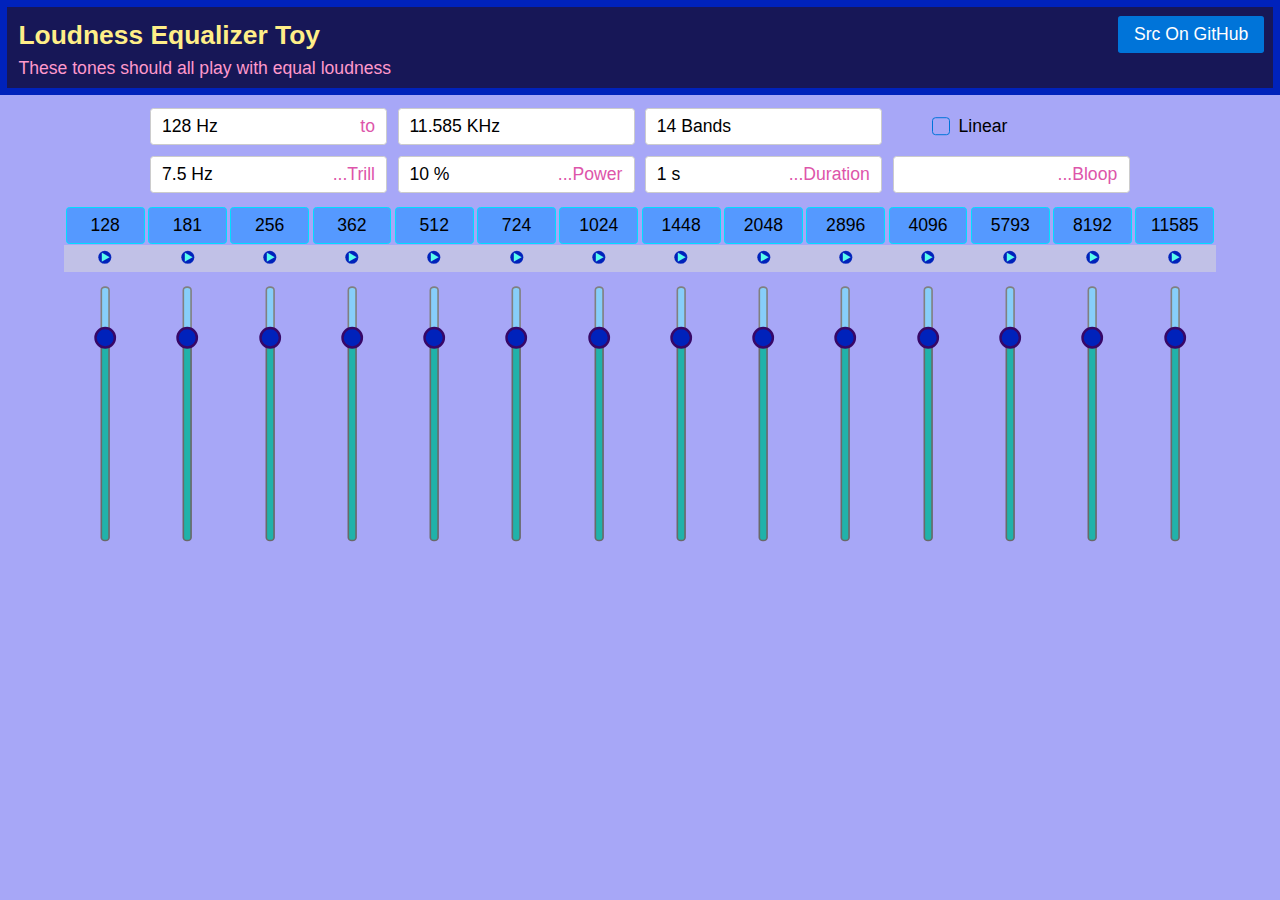
<file: index.html>
<!doctype html>
<html lang="en">
<head>
  <title>Equalize Loudness.</title>
  <meta charset="utf-8">
  <meta name="viewport" content="width=device-width, initial-scale=1">
  <meta name="keywords" content="audio, calibrate, equalizer, hearing">
  <meta name="description" content="A tool for calibrating graphic equalizer">

  <link rel="stylesheet" href="stylesheets/picnic.css">
  <link rel="icon" href="web/img/basket.png" type="image/png">
  
  <script src="dep/mithril.js"></script>
  <script src='dep/levelsliderm.js'></script>

<style>
body {
  font-family:"Helvetica Neue", Helvetica, Arial, sans-serif;
  background-color: #a7a7f7;  
  /*font-size: 14px;*/
  color: #000;
  /*background-color: #ccc;*/
}

a.gitbuttons {
	-webkit-font-smoothing: antialiased;
	background: url(../images/arrow-down.png) no-repeat;
	font-weight: normal;
	text-shadow: rgba(0, 0, 0, 0.4) 0 -1px 0;
	padding: 2px 2px 2px 22px;
	height: 30px;
}

a.github {
	background: url(../images/octocat-small.png) no-repeat 1px;
}

a.gitbuttons:hover {
	color: #fff;
	text-decoration: none;
}


/* Header */

header {
	overflow: auto;
	background-color: #171757;
	color: #FDFDFB;
  width:100%;
	border: 7px solid #02b;
	padding: 0px 0px 0px 0px;
	margin: 0px 0px;
	-webkit-font-smoothing: antialiased;
}

p.header {
	clear:both;
  font-size: 16px;
}

h1.header {
	font-family: sans-serif;
	font-size: 30px;
	font-weight: 300;
	line-height: 1.3em;
	border-bottom: none;
	margin-top: 0;
  padding:0px 40px;
}

.padder {
	overflow: auto;
	padding:0.5em 0.5em 0.35em 0.65em;
}

.sdedc {
	border: 1px solid #f2b;
}

.place-qw {
	margin:0.75em auto 0em auto; 
	width:85%; 
}

.place-qx {
	margin:0em auto 0em auto; 
	width:85%; 
}

</style>
</head>

<body>
  
<header>
  <div class="padder">
  <div style="float:left;">
  <h2 style="padding: 0 0 0 0; color:#fe8;">Loudness Equalizer Toy</h2>
  <p class="stack" style=" color:#f9c;">These tones should all play with equal loudness</p>
  </div>
  <a style="float:right; margin:0 0" class="button small" href="https://github.com/strainer/hearqualizer">Src&nbsp;On&nbsp;GitHub</a>
  </div>
</header>
    

<div id="eqconfig" style="text-align:center; margin:0px auto; width:90%; padding:0;"></div>
<div id="trillconfig" style="text-align:center; margin:0px auto; width:90%; padding:0;"></div>
<div id="equalizer" style="text-align:center; margin:0px auto; width:90%; padding:0;"></div>
      
   
</body>
</html>

<!-- 
  arch inits need Eqconfiger in mithcoms,
  which need mithril
-->
   
<script src='dep/Fdrandom.js'></script>
<script src='mithcoms.js'></script>
<script src='playtones.js'></script>
<script src="arch.js"></script>
</file>
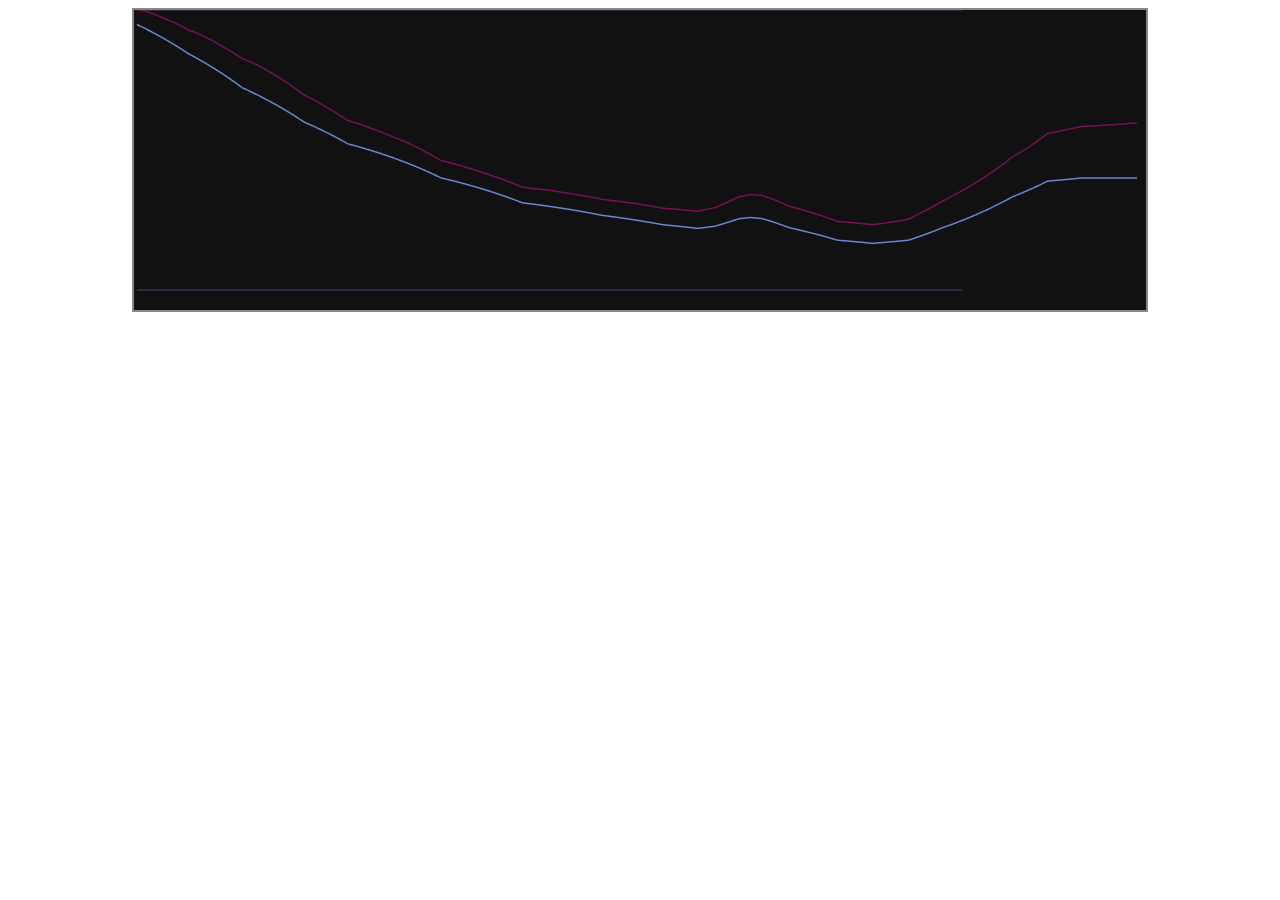
<file: hslate/blast.html>
<!doctype html>
<html lang="en">
<head>
  <title>Blast</title>
  <meta charset="utf-8">
  <meta name="viewport" content="width=device-width, initial-scale=1">
  <meta name="keywords" content="audio, calibrate, equalizer, hearing">
  <meta name="description" content="">

  <script src='def/Fdrandom.js'></script>
  <script src='def/savage.js'></script>
  <script src='def/helpers.js'></script>

<style>
body {
  font-family:"Helvetica Neue", Helvetica, Arial, sans-serif;
  
  /*font-size: 14px;*/
  color: #000;
  /*background-color: #ccc;*/
}

</style>
</head>

<body>
  
<div id="svg" style="text-align:center; margin:0px auto; width:80%; height:300px; background-color: #111; border: 2px solid #888;">
</div>
      
</body>
</html>

<script src="helpist.js"></script>
</file>
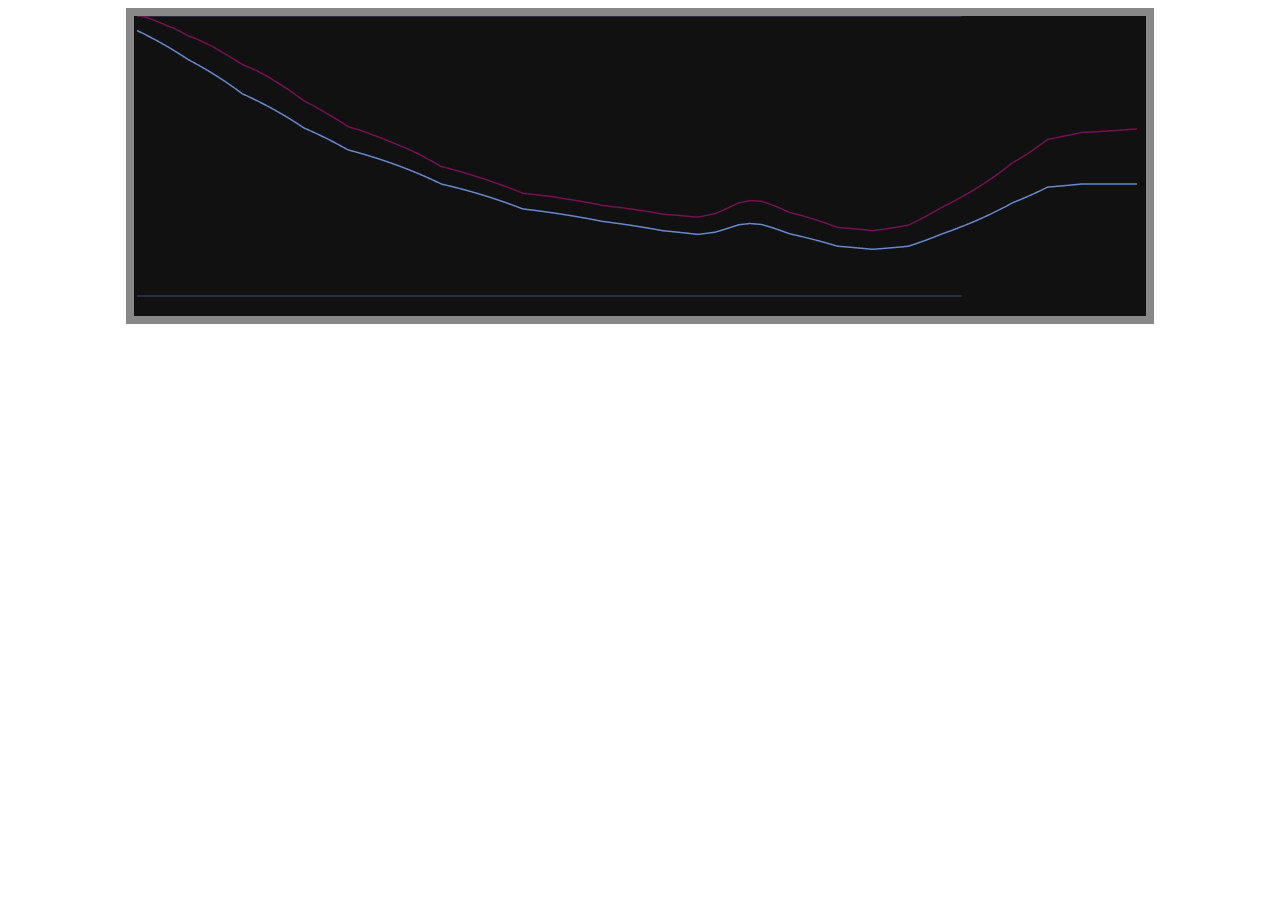
<file: hslate/eqloudgraph.html>
<!doctype html>
<html lang="en">
<head>
  <title>Blast</title>
  <meta charset="utf-8">
  <meta name="viewport" content="width=device-width, initial-scale=1">
  <meta name="keywords" content="audio, calibrate, equalizer, hearing">
  <meta name="description" content="">

  <script src='def/Fdrandom.js'></script>
  <script src='def/savage.js'></script>
  <script src='def/helpers.js'></script>

<style>
body {
  font-family:"Helvetica Neue", Helvetica, Arial, sans-serif;
  
  /*font-size: 14px;*/
  color: #000;
  /*background-color: #ccc;*/
}

</style>
</head>

<body>
  
<div id="svg" style="text-align:center; margin:0px auto; width:80%; height:300px; background-color: #111; border: 8px solid #888;">
</div>
      
</body>
</html>

<script src="helpist.js"></script>
</file>
<file: stylesheets/picnic.css>
@keyframes pulse {
  from { transform: scale3d(1.05, 1.05, 1.05); }
  25% { transform: scale3d(1.2, 1.2, 1.2); }
  50% { transform: scale3d(1.03, 1.03, 1.03); }
  75% { transform: scale3d(1.2, 1.2, 1.2); }
  to { transform: scale3d(1, 1, 1); }
}
@keyframes pulse2 {
  from { transform: scale3d(1.05, 1.05, 1.05); }
  25% { transform: scale3d(1.2, 1.2, 1.2); }
  50% { transform: scale3d(1.03, 1.03, 1.03); }
  75% { transform: scale3d(1.2, 1.2, 1.2); }
  to { transform: scale3d(1, 1, 1); }
}

.pulse {
  animation-name: pulse;
  animation-duration: 0.2s;
  animation-iteration-count: 5;
}
.pulse2 {
  animation-name: pulse2;
  animation-duration: 0.2s;
  animation-iteration-count: 5;
}


@charset "UTF-8";
/**
 * 1. Set default font family to sans-serif.
 * 2. Prevent iOS text size adjust after orientation change, without disabling
 *    user zoom.
 */
html {
  font-family: sans-serif;
  /* 1 */
  -ms-text-size-adjust: 100%;
  /* 2 */
  -webkit-text-size-adjust: 100%;
  /* 2 */ }

/**
 * Remove default margin.
 */
body {
  margin: 0; }

/* HTML5 display definitions
   ========================================================================== */
/**
 * Correct `block` display not defined for any HTML5 element in IE 8/9.
 * Correct `block` display not defined for `details` or `summary` in IE 10/11 and Firefox.
 * Correct `block` display not defined for `main` in IE 11.
 */
article,
aside,
details,
figcaption,
figure,
footer,
header,
hgroup,
main,
nav,
section,
summary {
  display: block; }

/**
 * 1. Correct `inline-block` display not defined in IE 8/9.
 * 2. Normalize vertical alignment of `progress` in Chrome, Firefox, and Opera.
 */
audio,
canvas,
progress,
video {
  display: inline-block;
  /* 1 */
  vertical-align: baseline;
  /* 2 */ }

/**
 * Prevent modern browsers from displaying `audio` without controls.
 * Remove excess height in iOS 5 devices.
 */
audio:not([controls]) {
  display: none;
  height: 0; }

/**
 * Address `[hidden]` styling not present in IE 8/9/10.
 * Hide the `template` element in IE 8/9/11, Safari, and Firefox < 22.
 */
[hidden],
template {
  display: none; }

/* Links
   ========================================================================== */
/**
 * Remove the gray background color from active links in IE 10.
 */
a {
  background: transparent; }

/**
 * Improve readability when focused and also mouse hovered in all browsers.
 */
a:active,
a:hover {
  outline: 0; }

/* Text-level semantics
   ========================================================================== */
/**
 * Address styling not present in IE 8/9/10/11, Safari, and Chrome.
 */
abbr[title] {
  border-bottom: 1px dotted; }

/**
 * Address style set to `bolder` in Firefox 4+, Safari, and Chrome.
 */
b,
strong {
  font-weight: bold; }

/**
 * Address styling not present in Safari and Chrome.
 */
dfn {
  font-style: italic; }

/**
 * Address variable `h1` font-size and margin within `section` and `article`
 * contexts in Firefox 4+, Safari, and Chrome.
 */
h1 {
  font-size: 2em;
  margin: 0.67em 0; }

/**
 * Address styling not present in IE 8/9.
 */
mark {
  background: #ff0;
  color: #000; }

/**
 * Address inconsistent and variable font size in all browsers.
 */
small {
  font-size: 80%; }

/**
 * Prevent `sub` and `sup` affecting `line-height` in all browsers.
 */
sub,
sup {
  font-size: 75%;
  line-height: 0;
  position: relative;
  vertical-align: baseline; }

sup {
  top: -0.5em; }

sub {
  bottom: -0.25em; }

/* Embedded content
   ========================================================================== */
/**
 * Remove border when inside `a` element in IE 8/9/10.
 */
img {
  border: 0; }

/**
 * Correct overflow not hidden in IE 9/10/11.
 */
svg:not(:root) {
  overflow: hidden; }

/* Grouping content
   ========================================================================== */
/**
 * Address margin not present in IE 8/9 and Safari.
 */
figure {
  margin: 1em 40px; }

/**
 * Address differences between Firefox and other browsers.
 */
hr {
  -moz-box-sizing: content-box;
  box-sizing: content-box;
  height: 0; }

/**
 * Contain overflow in all browsers.
 */
pre {
  overflow: auto; }

/**
 * Address odd `em`-unit font size rendering in all browsers.
 */
code,
kbd,
pre,
samp {
  font-family: monospace, monospace;
  font-size: 1em; }

/* Forms
   ========================================================================== */
/**
 * Known limitation: by default, Chrome and Safari on OS X allow very limited
 * styling of `select`, unless a `border` property is set.
 */
/**
 * 1. Correct color not being inherited.
 *    Known issue: affects color of disabled elements.
 * 2. Correct font properties not being inherited.
 * 3. Address margins set differently in Firefox 4+, Safari, and Chrome.
 */
button,
input,
optgroup,
select,
textarea {
  color: inherit;
  /* 1 */
  font: inherit;
  /* 2 */
  margin: 0;
  /* 3 */ }

/**
 * Address `overflow` set to `hidden` in IE 8/9/10/11.
 */
button {
  overflow: visible; }

/**
 * Address inconsistent `text-transform` inheritance for `button` and `select`.
 * All other form control elements do not inherit `text-transform` values.
 * Correct `button` style inheritance in Firefox, IE 8/9/10/11, and Opera.
 * Correct `select` style inheritance in Firefox.
 */
button,
select {
  text-transform: none; }

/**
 * 1. Avoid the WebKit bug in Android 4.0.* where (2) destroys native `audio`
 *    and `video` controls.
 * 2. Correct inability to style clickable `input` types in iOS.
 * 3. Improve usability and consistency of cursor style between image-type
 *    `input` and others.
 */
button,
html input[type="button"],
input[type="reset"],
input[type="submit"] {
  -webkit-appearance: button;
  /* 2 */
  cursor: pointer;
  /* 3 */ }

/**
 * Re-set default cursor for disabled elements.
 */
button[disabled],
input[disabled] {
  cursor: default; }

/**
 * Remove inner padding and border in Firefox 4+.
 */
button::-moz-focus-inner,
input::-moz-focus-inner {
  border: 0;
  padding: 0; }

/**
 * Address Firefox 4+ setting `line-height` on `input` using `!important` in
 * the UA stylesheet.
 */
input {
  line-height: normal; }

/**
 * It's recommended that you don't attempt to style these elements.
 * Firefox's implementation doesn't respect box-sizing, padding, or width.
 *
 * 1. Address box sizing set to `content-box` in IE 8/9/10.
 * 2. Remove excess padding in IE 8/9/10.
 */
input[type="checkbox"],
input[type="radio"] {
  box-sizing: border-box;
  /* 1 */
  padding: 0;
  /* 2 */ }

/**
 * Fix the cursor style for Chrome's increment/decrement buttons. For certain
 * `font-size` values of the `input`, it causes the cursor style of the
 * decrement button to change from `default` to `text`.
 */
input[type="number"]::-webkit-inner-spin-button,
input[type="number"]::-webkit-outer-spin-button {
  height: auto; }

/**
 * Remove inner padding and search cancel button in Safari and Chrome on OS X.
 * Safari (but not Chrome) clips the cancel button when the search input has
 * padding (and `textfield` appearance).
 */
input[type="search"]::-webkit-search-cancel-button,
input[type="search"]::-webkit-search-decoration {
  -webkit-appearance: none; }

/**
 * Define consistent border, margin, and padding.
 */
fieldset {
  border: 0;
  padding: 0; }

/**
 * 1. Correct `color` not being inherited in IE 8/9/10/11.
 * 2. Remove padding so people aren't caught out if they zero out fieldsets.
 */
legend {
  border: 0;
  /* 1 */
  padding: 0;
  /* 2 */ }

/**
 * Remove default vertical scrollbar in IE 8/9/10/11.
 */
textarea {
  overflow: auto; }

/**
 * Don't inherit the `font-weight` (applied by a rule above).
 * NOTE: the default cannot safely be changed in Chrome and Safari on OS X.
 */
optgroup {
  font-weight: bold; }

/* Tables
   ========================================================================== */
/**
 * Remove most spacing between table cells.
 */
table {
  border-collapse: collapse;
  border-spacing: 0; }

td,
th {
  padding: 0; }

* {
  box-sizing: inherit; }

html,
body {
  font-family: Arial, Helvetica, sans-serif;
  box-sizing: border-box;
  height: 100%; }

body {
  color: #111;
  font-size: 1.1em;
  line-height: 1.5;
  background: #fff; }

main {
  display: block; }

h1,
h2,
h3,
h4,
h5,
h6 {
  margin: 0;
  padding: 0.6em 0; }

li {
  margin: 0 0 0.3em; }

a {
  color: #0074d9;
  text-decoration: none;
  box-shadow: none;
  transition: all 0.3s; }

code {
  padding: 0.3em 0.6em;
  font-size: .8em;
  background: #f5f5f5; }

pre {
  text-align: left;
  padding: 0.3em 0.6em;
  background: #f5f5f5;
  border-radius: 0.2em; }
  pre code {
    padding: 0; }

blockquote {
  padding: 0 0 0 1em;
  margin: 0 0 0 .1em;
  box-shadow: inset 5px 0 rgba(17, 17, 17, 0.3); }

label {
  cursor: pointer; }

[class^="icon-"]:before,
[class*=" icon-"]:before {
  margin: 0 0.6em 0 0; }

i[class^="icon-"]:before,
i[class*=" icon-"]:before {
  margin: 0; }

.label, [data-tooltip]:after, button,
.button,
[type=submit], .dropimage {
  display: inline-block;
  text-align: center;
  letter-spacing: inherit;
  margin: 0;
  padding: 0.3em 0.9em;
  vertical-align: middle;
  background: #0074d9;
  color: #fff;
  border: 0;
  border-radius: 0.2em;
  width: auto;
  -webkit-touch-callout: none;
  -webkit-user-select: none;
  -khtml-user-select: none;
  -moz-user-select: none;
  -ms-user-select: none;
  user-select: none; }
  .success.label, .success[data-tooltip]:after, button.success,
  .success.button,
  .success[type=submit], .success.dropimage {
    background: #2ecc40; }
  .warning.label, .warning[data-tooltip]:after, button.warning,
  .warning.button,
  .warning[type=submit], .warning.dropimage {
    background: #ff851b; }
  .error.label, .error[data-tooltip]:after, button.error,
  .error.button,
  .error[type=submit], .error.dropimage {
    background: #ff4136; }
  .pseudo.label, .pseudo[data-tooltip]:after, button.pseudo,
  .pseudo.button,
  .pseudo[type=submit], .pseudo.dropimage {
    background-color: transparent;
    color: inherit; }

.label, [data-tooltip]:after {
  font-size: .6em;
  padding: .4em .6em;
  margin-left: 1em;
  line-height: 1; }

button,
.button,
[type=submit], .dropimage {
  margin: 0.3em 0;
  cursor: pointer;
  transition: all 0.15s;
  border-radius: 0.15em;
  height: auto;
  vertical-align: baseline;
  box-shadow: 0 0 transparent inset; }
  button:hover,
  .button:hover,
  [type=submit]:hover, .dropimage:hover, button:focus,
  .button:focus,
  [type=submit]:focus, .dropimage:focus {
    box-shadow: inset 0 0 0 99em rgba(255, 255, 255, 0.2);
    border: 0; }
  button.pseudo:hover,
  .pseudo.button:hover,
  .pseudo[type=submit]:hover, .pseudo.dropimage:hover, button.pseudo:focus,
  .pseudo.button:focus,
  .pseudo[type=submit]:focus, .pseudo.dropimage:focus {
    box-shadow: inset 0 0 0 99em rgba(17, 17, 17, 0.1); }
  button.active,
  .active.button,
  .active[type=submit], .active.dropimage, button:active,
  .button:active,
  [type=submit]:active, .dropimage:active, button.pseudo:active,
  .pseudo.button:active,
  .pseudo[type=submit]:active, .pseudo.dropimage:active {
    box-shadow: inset 0 0 0 99em rgba(17, 17, 17, 0.2); }
  button[disabled],
  [disabled].button,
  [disabled][type=submit], [disabled].dropimage {
    cursor: default;
    box-shadow: none;
    background: #bbb; }

:checked + .toggle,
:checked + .toggle:hover {
  box-shadow: inset 0 0 0 99em rgba(17, 17, 17, 0.2); }

[type] + .toggle {
  padding: 0.3em 0.9em;
  margin-right: 0; }
  [type] + .toggle:after, [type] + .toggle:before {
    display: none; }

input,
textarea,
.select select {
  line-height: 1.5;
  margin: 0;
  height: 2.1em;
  padding: 0.3em 0.6em;
  border: 1px solid #ccc;
  background-color: #fff;
  border-radius: 0.2em;
  transition: all 0.3s;
  width: 100%; }
  input:focus,
  textarea:focus,
  .select select:focus {
    border: 1px solid #0074d9;
    outline: 0; }

textarea {
  height: auto; }

[type=file],
[type=color] {
  cursor: pointer; }

[type=file] {
  height: auto; }

select {
  background: #fff url([data-uri]) no-repeat scroll 95% center/10px 15px;
  background-position: calc(100% - 15px) center;
  border: 1px solid #ccc;
  border-radius: 0.2em;
  cursor: pointer;
  width: 100%;
  height: 2.2em;
  box-sizing: border-box;
  padding: 0.3em 0.45em;
  transition: all .3s;
  -moz-appearance: none;
  -webkit-appearance: none;
  appearance: none; }
  select::-ms-expand {
    display: none; }
  select:focus, select:active {
    border: 1px solid #0074d9;
    transition: outline 0s; }
  select:-moz-focusring {
    color: transparent;
    text-shadow: 0 0 0 #111; }
  select option {
    font-size: inherit;
    padding: 0.3em 0.45em; }

[type=radio], [type=checkbox] {
  opacity: 0;
  width: 0;
  position: absolute;
  display: inline-block; }
  [type=radio] + .checkable:hover:before, [type=checkbox] + .checkable:hover:before, [type=radio]:focus + .checkable:before, [type=checkbox]:focus + .checkable:before {
    border: 2px solid #0074d9; }
  [type=radio] + .checkable, [type=checkbox] + .checkable {
    position: relative;
    cursor: pointer;
    padding-left: 1.5em;
    margin-right: .6em; }
    [type=radio] + .checkable:before, [type=checkbox] + .checkable:before, [type=radio] + .checkable:after, [type=checkbox] + .checkable:after {
      content: '';
      position: absolute;
      display: inline-block;
      left: 0;
      top: 50%;
      transform: translateY(-50%);
      font-size: 1em;
      line-height: 1em;
      color: transparent;
      font-family: sans;
      text-align: center;
      box-sizing: border-box;
      width: 1em;
      height: 1em;
      border-radius: 50%;
      transition: all 0.1s; }
    [type=radio] + .checkable:before, [type=checkbox] + .checkable:before {
      border: 1px solid #0074d9; }
  [type=radio]:checked + .checkable:after, [type=checkbox]:checked + .checkable:after {
    background: #555;
    transform: scale(0.5) translateY(-100%); }

[type=checkbox] + .checkable:before {
  border-radius: 0.2em; }
[type=checkbox] + .checkable:after {
  content: "\2714";
  background: none;
  transform: scale(2) translateY(-25%);
  visibility: hidden;
  opacity: 0; }
[type=checkbox]:checked + .checkable:after {
  color: #111;
  background: none;
  transform: translateY(-50%);
  transition: all 0.3s;
  visibility: visible;
  opacity: 1; }

table {
  text-align: left; }

td,
th {
  padding: 0.1em 0.1em 0.1em 0.1em; }

th {
  text-align: left;
  font-weight: 900;
  color: #fff;
  background-color: #0074d9; }

.success th {
  background-color: #2ecc40; }

.warning th {
  background-color: #ff851b; }

.error th {
  background-color: #ff4136; }

.dull th {
  background-color: #aaa; }

tr:nth-child(even) {
  background: rgba(255, 255, 195, 0.3); }

.flex {
  display: -ms-flexbox;
  display: flex;
  margin-left: -0.6em;
  width: calc(100% + 0.6em);
  flex-wrap: wrap;
  transition: all .3s ease; }

.flex > * {
  box-sizing: border-box;
  flex: 1 1 auto;
  /* Default for IE10 bug */
  padding-left: 0.6em;
  padding-bottom: 0.6em; }

.flex[class*="one"] > *, .flex[class*="two"] > *, .flex[class*="three"] > *, .flex[class*="four"] > *, .flex[class*="five"] > *, .flex[class*="six"] > *, .flex[class*="seven"] > *, .flex[class*="eight"] > *, .flex[class*="nine"] > *, .flex[class*="ten"] > *, .flex[class*="eleven"] > *, .flex[class*="twelve"] > * {
  flex-grow: 0; }

.flex.grow > * {
  flex-grow: 1; }

.center {
  justify-content: center; }

.one > * {
  width: 100%; }

.two > * {
  width: 50%; }

.three > * {
  width: 33.33333%; }

.four > * {
  width: 25%; }

.five > * {
  width: 20%; }

.six > * {
  width: 16.66666%; }

.seven > * {
  width: 14.28571%; }

.eight > * {
  width: 12.5%; }

.nine > * {
  width: 11.11111%; }

.ten > * {
  width: 10%; }

.eleven > * {
  width: 9.09091%; }

.twelve > * {
  width: 8.33333%; }

@media all and (min-width: 500px) {
  .one-500 > * {
    width: 100%; }

  .two-500 > * {
    width: 50%; }

  .three-500 > * {
    width: 33.33333%; }

  .four-500 > * {
    width: 25%; }

  .five-500 > * {
    width: 20%; }

  .six-500 > * {
    width: 16.66666%; }

  .seven-500 > * {
    width: 14.28571%; }

  .eight-500 > * {
    width: 12.5%; }

  .nine-500 > * {
    width: 11.11111%; }

  .ten-500 > * {
    width: 10%; }

  .eleven-500 > * {
    width: 9.09091%; }

  .twelve-500 > * {
    width: 8.33333%; } }
@media all and (min-width: 600px) {
  .one-600 > * {
    width: 100%; }

  .two-600 > * {
    width: 50%; }

  .three-600 > * {
    width: 33.33333%; }

  .four-600 > * {
    width: 25%; }

  .five-600 > * {
    width: 20%; }

  .six-600 > * {
    width: 16.66666%; }

  .seven-600 > * {
    width: 14.28571%; }

  .eight-600 > * {
    width: 12.5%; }

  .nine-600 > * {
    width: 11.11111%; }

  .ten-600 > * {
    width: 10%; }

  .eleven-600 > * {
    width: 9.09091%; }

  .twelve-600 > * {
    width: 8.33333%; } }
@media all and (min-width: 700px) {
  .one-700 > * {
    width: 100%; }

  .two-700 > * {
    width: 50%; }

  .three-700 > * {
    width: 33.33333%; }

  .four-700 > * {
    width: 25%; }

  .five-700 > * {
    width: 20%; }

  .six-700 > * {
    width: 16.66666%; }

  .seven-700 > * {
    width: 14.28571%; }

  .eight-700 > * {
    width: 12.5%; }

  .nine-700 > * {
    width: 11.11111%; }

  .ten-700 > * {
    width: 10%; }

  .eleven-700 > * {
    width: 9.09091%; }

  .twelve-700 > * {
    width: 8.33333%; } }
@media all and (min-width: 800px) {
  .one-800 > * {
    width: 100%; }

  .two-800 > * {
    width: 50%; }

  .three-800 > * {
    width: 33.33333%; }

  .four-800 > * {
    width: 25%; }

  .five-800 > * {
    width: 20%; }

  .six-800 > * {
    width: 16.66666%; }

  .seven-800 > * {
    width: 14.28571%; }

  .eight-800 > * {
    width: 12.5%; }

  .nine-800 > * {
    width: 11.11111%; }

  .ten-800 > * {
    width: 10%; }

  .eleven-800 > * {
    width: 9.09091%; }

  .twelve-800 > * {
    width: 8.33333%; } }
@media all and (min-width: 900px) {
  .one-900 > * {
    width: 100%; }

  .two-900 > * {
    width: 50%; }

  .three-900 > * {
    width: 33.33333%; }

  .four-900 > * {
    width: 25%; }

  .five-900 > * {
    width: 20%; }

  .six-900 > * {
    width: 16.66666%; }

  .seven-900 > * {
    width: 14.28571%; }

  .eight-900 > * {
    width: 12.5%; }

  .nine-900 > * {
    width: 11.11111%; }

  .ten-900 > * {
    width: 10%; }

  .eleven-900 > * {
    width: 9.09091%; }

  .twelve-900 > * {
    width: 8.33333%; } }
@media all and (min-width: 1000px) {
  .one-1000 > * {
    width: 100%; }

  .two-1000 > * {
    width: 50%; }

  .three-1000 > * {
    width: 33.33333%; }

  .four-1000 > * {
    width: 25%; }

  .five-1000 > * {
    width: 20%; }

  .six-1000 > * {
    width: 16.66666%; }

  .seven-1000 > * {
    width: 14.28571%; }

  .eight-1000 > * {
    width: 12.5%; }

  .nine-1000 > * {
    width: 11.11111%; }

  .ten-1000 > * {
    width: 10%; }

  .eleven-1000 > * {
    width: 9.09091%; }

  .twelve-1000 > * {
    width: 8.33333%; } }
@media all and (min-width: 1100px) {
  .one-1100 > * {
    width: 100%; }

  .two-1100 > * {
    width: 50%; }

  .three-1100 > * {
    width: 33.33333%; }

  .four-1100 > * {
    width: 25%; }

  .five-1100 > * {
    width: 20%; }

  .six-1100 > * {
    width: 16.66666%; }

  .seven-1100 > * {
    width: 14.28571%; }

  .eight-1100 > * {
    width: 12.5%; }

  .nine-1100 > * {
    width: 11.11111%; }

  .ten-1100 > * {
    width: 10%; }

  .eleven-1100 > * {
    width: 9.09091%; }

  .twelve-1100 > * {
    width: 8.33333%; } }
@media all and (min-width: 1200px) {
  .one-1200 > * {
    width: 100%; }

  .two-1200 > * {
    width: 50%; }

  .three-1200 > * {
    width: 33.33333%; }

  .four-1200 > * {
    width: 25%; }

  .five-1200 > * {
    width: 20%; }

  .six-1200 > * {
    width: 16.66666%; }

  .seven-1200 > * {
    width: 14.28571%; }

  .eight-1200 > * {
    width: 12.5%; }

  .nine-1200 > * {
    width: 11.11111%; }

  .ten-1200 > * {
    width: 10%; }

  .eleven-1200 > * {
    width: 9.09091%; }

  .twelve-1200 > * {
    width: 8.33333%; } }
@media all and (min-width: 1300px) {
  .one-1300 > * {
    width: 100%; }

  .two-1300 > * {
    width: 50%; }

  .three-1300 > * {
    width: 33.33333%; }

  .four-1300 > * {
    width: 25%; }

  .five-1300 > * {
    width: 20%; }

  .six-1300 > * {
    width: 16.66666%; }

  .seven-1300 > * {
    width: 14.28571%; }

  .eight-1300 > * {
    width: 12.5%; }

  .nine-1300 > * {
    width: 11.11111%; }

  .ten-1300 > * {
    width: 10%; }

  .eleven-1300 > * {
    width: 9.09091%; }

  .twelve-1300 > * {
    width: 8.33333%; } }
@media all and (min-width: 1400px) {
  .one-1400 > * {
    width: 100%; }

  .two-1400 > * {
    width: 50%; }

  .three-1400 > * {
    width: 33.33333%; }

  .four-1400 > * {
    width: 25%; }

  .five-1400 > * {
    width: 20%; }

  .six-1400 > * {
    width: 16.66666%; }

  .seven-1400 > * {
    width: 14.28571%; }

  .eight-1400 > * {
    width: 12.5%; }

  .nine-1400 > * {
    width: 11.11111%; }

  .ten-1400 > * {
    width: 10%; }

  .eleven-1400 > * {
    width: 9.09091%; }

  .twelve-1400 > * {
    width: 8.33333%; } }
@media all and (min-width: 1500px) {
  .one-1500 > * {
    width: 100%; }

  .two-1500 > * {
    width: 50%; }

  .three-1500 > * {
    width: 33.33333%; }

  .four-1500 > * {
    width: 25%; }

  .five-1500 > * {
    width: 20%; }

  .six-1500 > * {
    width: 16.66666%; }

  .seven-1500 > * {
    width: 14.28571%; }

  .eight-1500 > * {
    width: 12.5%; }

  .nine-1500 > * {
    width: 11.11111%; }

  .ten-1500 > * {
    width: 10%; }

  .eleven-1500 > * {
    width: 9.09091%; }

  .twelve-1500 > * {
    width: 8.33333%; } }
@media all and (min-width: 1600px) {
  .one-1600 > * {
    width: 100%; }

  .two-1600 > * {
    width: 50%; }

  .three-1600 > * {
    width: 33.33333%; }

  .four-1600 > * {
    width: 25%; }

  .five-1600 > * {
    width: 20%; }

  .six-1600 > * {
    width: 16.66666%; }

  .seven-1600 > * {
    width: 14.28571%; }

  .eight-1600 > * {
    width: 12.5%; }

  .nine-1600 > * {
    width: 11.11111%; }

  .ten-1600 > * {
    width: 10%; }

  .eleven-1600 > * {
    width: 9.09091%; }

  .twelve-1600 > * {
    width: 8.33333%; } }
@media all and (min-width: 1700px) {
  .one-1700 > * {
    width: 100%; }

  .two-1700 > * {
    width: 50%; }

  .three-1700 > * {
    width: 33.33333%; }

  .four-1700 > * {
    width: 25%; }

  .five-1700 > * {
    width: 20%; }

  .six-1700 > * {
    width: 16.66666%; }

  .seven-1700 > * {
    width: 14.28571%; }

  .eight-1700 > * {
    width: 12.5%; }

  .nine-1700 > * {
    width: 11.11111%; }

  .ten-1700 > * {
    width: 10%; }

  .eleven-1700 > * {
    width: 9.09091%; }

  .twelve-1700 > * {
    width: 8.33333%; } }
@media all and (min-width: 1800px) {
  .one-1800 > * {
    width: 100%; }

  .two-1800 > * {
    width: 50%; }

  .three-1800 > * {
    width: 33.33333%; }

  .four-1800 > * {
    width: 25%; }

  .five-1800 > * {
    width: 20%; }

  .six-1800 > * {
    width: 16.66666%; }

  .seven-1800 > * {
    width: 14.28571%; }

  .eight-1800 > * {
    width: 12.5%; }

  .nine-1800 > * {
    width: 11.11111%; }

  .ten-1800 > * {
    width: 10%; }

  .eleven-1800 > * {
    width: 9.09091%; }

  .twelve-1800 > * {
    width: 8.33333%; } }
@media all and (min-width: 1900px) {
  .one-1900 > * {
    width: 100%; }

  .two-1900 > * {
    width: 50%; }

  .three-1900 > * {
    width: 33.33333%; }

  .four-1900 > * {
    width: 25%; }

  .five-1900 > * {
    width: 20%; }

  .six-1900 > * {
    width: 16.66666%; }

  .seven-1900 > * {
    width: 14.28571%; }

  .eight-1900 > * {
    width: 12.5%; }

  .nine-1900 > * {
    width: 11.11111%; }

  .ten-1900 > * {
    width: 10%; }

  .eleven-1900 > * {
    width: 9.09091%; }

  .twelve-1900 > * {
    width: 8.33333%; } }
@media all and (min-width: 2000px) {
  .one-2000 > * {
    width: 100%; }

  .two-2000 > * {
    width: 50%; }

  .three-2000 > * {
    width: 33.33333%; }

  .four-2000 > * {
    width: 25%; }

  .five-2000 > * {
    width: 20%; }

  .six-2000 > * {
    width: 16.66666%; }

  .seven-2000 > * {
    width: 14.28571%; }

  .eight-2000 > * {
    width: 12.5%; }

  .nine-2000 > * {
    width: 11.11111%; }

  .ten-2000 > * {
    width: 10%; }

  .eleven-2000 > * {
    width: 9.09091%; }

  .twelve-2000 > * {
    width: 8.33333%; } }
.full {
  width: 100%; }

.half {
  width: 50%; }

.third {
  width: 33.33333%; }

.two-third {
  width: 66.66666%; }

.fourth {
  width: 25%; }

.three-fourth {
  width: 75%; }

.fifth {
  width: 20%; }

.two-fifth {
  width: 40%; }

.three-fifth {
  width: 60%; }

.four-fifth {
  width: 80%; }

.sixth {
  width: 16.66666%; }

.none {
  display: none; }

@media all and (min-width: 500px) {
  .full-500 {
    width: 100%;
    display: block; }

  .half-500 {
    width: 50%;
    display: block; }

  .third-500 {
    width: 33.33333%;
    display: block; }

  .two-third-500 {
    width: 66.66666%;
    display: block; }

  .fourth-500 {
    width: 25%;
    display: block; }

  .three-fourth-500 {
    width: 75%;
    display: block; }

  .fifth-500 {
    width: 20%;
    display: block; }

  .two-fifth-500 {
    width: 40%;
    display: block; }

  .three-fifth-500 {
    width: 60%;
    display: block; }

  .four-fifth-500 {
    width: 80%;
    display: block; }

  .sixth-500 {
    width: 16.66666%;
    display: block; } }
@media all and (min-width: 600px) {
  .full-600 {
    width: 100%;
    display: block; }

  .half-600 {
    width: 50%;
    display: block; }

  .third-600 {
    width: 33.33333%;
    display: block; }

  .two-third-600 {
    width: 66.66666%;
    display: block; }

  .fourth-600 {
    width: 25%;
    display: block; }

  .three-fourth-600 {
    width: 75%;
    display: block; }

  .fifth-600 {
    width: 20%;
    display: block; }

  .two-fifth-600 {
    width: 40%;
    display: block; }

  .three-fifth-600 {
    width: 60%;
    display: block; }

  .four-fifth-600 {
    width: 80%;
    display: block; }

  .sixth-600 {
    width: 16.66666%;
    display: block; } }
@media all and (min-width: 700px) {
  .full-700 {
    width: 100%;
    display: block; }

  .half-700 {
    width: 50%;
    display: block; }

  .third-700 {
    width: 33.33333%;
    display: block; }

  .two-third-700 {
    width: 66.66666%;
    display: block; }

  .fourth-700 {
    width: 25%;
    display: block; }

  .three-fourth-700 {
    width: 75%;
    display: block; }

  .fifth-700 {
    width: 20%;
    display: block; }

  .two-fifth-700 {
    width: 40%;
    display: block; }

  .three-fifth-700 {
    width: 60%;
    display: block; }

  .four-fifth-700 {
    width: 80%;
    display: block; }

  .sixth-700 {
    width: 16.66666%;
    display: block; } }
@media all and (min-width: 800px) {
  .full-800 {
    width: 100%;
    display: block; }

  .half-800 {
    width: 50%;
    display: block; }

  .third-800 {
    width: 33.33333%;
    display: block; }

  .two-third-800 {
    width: 66.66666%;
    display: block; }

  .fourth-800 {
    width: 25%;
    display: block; }

  .three-fourth-800 {
    width: 75%;
    display: block; }

  .fifth-800 {
    width: 20%;
    display: block; }

  .two-fifth-800 {
    width: 40%;
    display: block; }

  .three-fifth-800 {
    width: 60%;
    display: block; }

  .four-fifth-800 {
    width: 80%;
    display: block; }

  .sixth-800 {
    width: 16.66666%;
    display: block; } }
@media all and (min-width: 900px) {
  .full-900 {
    width: 100%;
    display: block; }

  .half-900 {
    width: 50%;
    display: block; }

  .third-900 {
    width: 33.33333%;
    display: block; }

  .two-third-900 {
    width: 66.66666%;
    display: block; }

  .fourth-900 {
    width: 25%;
    display: block; }

  .three-fourth-900 {
    width: 75%;
    display: block; }

  .fifth-900 {
    width: 20%;
    display: block; }

  .two-fifth-900 {
    width: 40%;
    display: block; }

  .three-fifth-900 {
    width: 60%;
    display: block; }

  .four-fifth-900 {
    width: 80%;
    display: block; }

  .sixth-900 {
    width: 16.66666%;
    display: block; } }
@media all and (min-width: 1000px) {
  .full-1000 {
    width: 100%;
    display: block; }

  .half-1000 {
    width: 50%;
    display: block; }

  .third-1000 {
    width: 33.33333%;
    display: block; }

  .two-third-1000 {
    width: 66.66666%;
    display: block; }

  .fourth-1000 {
    width: 25%;
    display: block; }

  .three-fourth-1000 {
    width: 75%;
    display: block; }

  .fifth-1000 {
    width: 20%;
    display: block; }

  .two-fifth-1000 {
    width: 40%;
    display: block; }

  .three-fifth-1000 {
    width: 60%;
    display: block; }

  .four-fifth-1000 {
    width: 80%;
    display: block; }

  .sixth-1000 {
    width: 16.66666%;
    display: block; } }
@media all and (min-width: 1100px) {
  .full-1100 {
    width: 100%;
    display: block; }

  .half-1100 {
    width: 50%;
    display: block; }

  .third-1100 {
    width: 33.33333%;
    display: block; }

  .two-third-1100 {
    width: 66.66666%;
    display: block; }

  .fourth-1100 {
    width: 25%;
    display: block; }

  .three-fourth-1100 {
    width: 75%;
    display: block; }

  .fifth-1100 {
    width: 20%;
    display: block; }

  .two-fifth-1100 {
    width: 40%;
    display: block; }

  .three-fifth-1100 {
    width: 60%;
    display: block; }

  .four-fifth-1100 {
    width: 80%;
    display: block; }

  .sixth-1100 {
    width: 16.66666%;
    display: block; } }
@media all and (min-width: 1200px) {
  .full-1200 {
    width: 100%;
    display: block; }

  .half-1200 {
    width: 50%;
    display: block; }

  .third-1200 {
    width: 33.33333%;
    display: block; }

  .two-third-1200 {
    width: 66.66666%;
    display: block; }

  .fourth-1200 {
    width: 25%;
    display: block; }

  .three-fourth-1200 {
    width: 75%;
    display: block; }

  .fifth-1200 {
    width: 20%;
    display: block; }

  .two-fifth-1200 {
    width: 40%;
    display: block; }

  .three-fifth-1200 {
    width: 60%;
    display: block; }

  .four-fifth-1200 {
    width: 80%;
    display: block; }

  .sixth-1200 {
    width: 16.66666%;
    display: block; } }
@media all and (min-width: 1300px) {
  .full-1300 {
    width: 100%;
    display: block; }

  .half-1300 {
    width: 50%;
    display: block; }

  .third-1300 {
    width: 33.33333%;
    display: block; }

  .two-third-1300 {
    width: 66.66666%;
    display: block; }

  .fourth-1300 {
    width: 25%;
    display: block; }

  .three-fourth-1300 {
    width: 75%;
    display: block; }

  .fifth-1300 {
    width: 20%;
    display: block; }

  .two-fifth-1300 {
    width: 40%;
    display: block; }

  .three-fifth-1300 {
    width: 60%;
    display: block; }

  .four-fifth-1300 {
    width: 80%;
    display: block; }

  .sixth-1300 {
    width: 16.66666%;
    display: block; } }
@media all and (min-width: 1400px) {
  .full-1400 {
    width: 100%;
    display: block; }

  .half-1400 {
    width: 50%;
    display: block; }

  .third-1400 {
    width: 33.33333%;
    display: block; }

  .two-third-1400 {
    width: 66.66666%;
    display: block; }

  .fourth-1400 {
    width: 25%;
    display: block; }

  .three-fourth-1400 {
    width: 75%;
    display: block; }

  .fifth-1400 {
    width: 20%;
    display: block; }

  .two-fifth-1400 {
    width: 40%;
    display: block; }

  .three-fifth-1400 {
    width: 60%;
    display: block; }

  .four-fifth-1400 {
    width: 80%;
    display: block; }

  .sixth-1400 {
    width: 16.66666%;
    display: block; } }
@media all and (min-width: 1500px) {
  .full-1500 {
    width: 100%;
    display: block; }

  .half-1500 {
    width: 50%;
    display: block; }

  .third-1500 {
    width: 33.33333%;
    display: block; }

  .two-third-1500 {
    width: 66.66666%;
    display: block; }

  .fourth-1500 {
    width: 25%;
    display: block; }

  .three-fourth-1500 {
    width: 75%;
    display: block; }

  .fifth-1500 {
    width: 20%;
    display: block; }

  .two-fifth-1500 {
    width: 40%;
    display: block; }

  .three-fifth-1500 {
    width: 60%;
    display: block; }

  .four-fifth-1500 {
    width: 80%;
    display: block; }

  .sixth-1500 {
    width: 16.66666%;
    display: block; } }
@media all and (min-width: 1600px) {
  .full-1600 {
    width: 100%;
    display: block; }

  .half-1600 {
    width: 50%;
    display: block; }

  .third-1600 {
    width: 33.33333%;
    display: block; }

  .two-third-1600 {
    width: 66.66666%;
    display: block; }

  .fourth-1600 {
    width: 25%;
    display: block; }

  .three-fourth-1600 {
    width: 75%;
    display: block; }

  .fifth-1600 {
    width: 20%;
    display: block; }

  .two-fifth-1600 {
    width: 40%;
    display: block; }

  .three-fifth-1600 {
    width: 60%;
    display: block; }

  .four-fifth-1600 {
    width: 80%;
    display: block; }

  .sixth-1600 {
    width: 16.66666%;
    display: block; } }
@media all and (min-width: 1700px) {
  .full-1700 {
    width: 100%;
    display: block; }

  .half-1700 {
    width: 50%;
    display: block; }

  .third-1700 {
    width: 33.33333%;
    display: block; }

  .two-third-1700 {
    width: 66.66666%;
    display: block; }

  .fourth-1700 {
    width: 25%;
    display: block; }

  .three-fourth-1700 {
    width: 75%;
    display: block; }

  .fifth-1700 {
    width: 20%;
    display: block; }

  .two-fifth-1700 {
    width: 40%;
    display: block; }

  .three-fifth-1700 {
    width: 60%;
    display: block; }

  .four-fifth-1700 {
    width: 80%;
    display: block; }

  .sixth-1700 {
    width: 16.66666%;
    display: block; } }
@media all and (min-width: 1800px) {
  .full-1800 {
    width: 100%;
    display: block; }

  .half-1800 {
    width: 50%;
    display: block; }

  .third-1800 {
    width: 33.33333%;
    display: block; }

  .two-third-1800 {
    width: 66.66666%;
    display: block; }

  .fourth-1800 {
    width: 25%;
    display: block; }

  .three-fourth-1800 {
    width: 75%;
    display: block; }

  .fifth-1800 {
    width: 20%;
    display: block; }

  .two-fifth-1800 {
    width: 40%;
    display: block; }

  .three-fifth-1800 {
    width: 60%;
    display: block; }

  .four-fifth-1800 {
    width: 80%;
    display: block; }

  .sixth-1800 {
    width: 16.66666%;
    display: block; } }
@media all and (min-width: 1900px) {
  .full-1900 {
    width: 100%;
    display: block; }

  .half-1900 {
    width: 50%;
    display: block; }

  .third-1900 {
    width: 33.33333%;
    display: block; }

  .two-third-1900 {
    width: 66.66666%;
    display: block; }

  .fourth-1900 {
    width: 25%;
    display: block; }

  .three-fourth-1900 {
    width: 75%;
    display: block; }

  .fifth-1900 {
    width: 20%;
    display: block; }

  .two-fifth-1900 {
    width: 40%;
    display: block; }

  .three-fifth-1900 {
    width: 60%;
    display: block; }

  .four-fifth-1900 {
    width: 80%;
    display: block; }

  .sixth-1900 {
    width: 16.66666%;
    display: block; } }
@media all and (min-width: 2000px) {
  .full-2000 {
    width: 100%;
    display: block; }

  .half-2000 {
    width: 50%;
    display: block; }

  .third-2000 {
    width: 33.33333%;
    display: block; }

  .two-third-2000 {
    width: 66.66666%;
    display: block; }

  .fourth-2000 {
    width: 25%;
    display: block; }

  .three-fourth-2000 {
    width: 75%;
    display: block; }

  .fifth-2000 {
    width: 20%;
    display: block; }

  .two-fifth-2000 {
    width: 40%;
    display: block; }

  .three-fifth-2000 {
    width: 60%;
    display: block; }

  .four-fifth-2000 {
    width: 80%;
    display: block; }

  .sixth-2000 {
    width: 16.66666%;
    display: block; } }
@media all and (min-width: 500px) {
  .none-500 {
    display: none; } }
@media all and (min-width: 600px) {
  .none-600 {
    display: none; } }
@media all and (min-width: 700px) {
  .none-700 {
    display: none; } }
@media all and (min-width: 800px) {
  .none-800 {
    display: none; } }
@media all and (min-width: 900px) {
  .none-900 {
    display: none; } }
@media all and (min-width: 1000px) {
  .none-1000 {
    display: none; } }
@media all and (min-width: 1100px) {
  .none-1100 {
    display: none; } }
@media all and (min-width: 1200px) {
  .none-1200 {
    display: none; } }
@media all and (min-width: 1300px) {
  .none-1300 {
    display: none; } }
@media all and (min-width: 1400px) {
  .none-1400 {
    display: none; } }
@media all and (min-width: 1500px) {
  .none-1500 {
    display: none; } }
@media all and (min-width: 1600px) {
  .none-1600 {
    display: none; } }
@media all and (min-width: 1700px) {
  .none-1700 {
    display: none; } }
@media all and (min-width: 1800px) {
  .none-1800 {
    display: none; } }
@media all and (min-width: 1900px) {
  .none-1900 {
    display: none; } }
@media all and (min-width: 2000px) {
  .none-2000 {
    display: none; } }
.off-none {
  margin-left: 0; }

.off-half {
  margin-left: 50%; }

.off-third {
  margin-left: 33.33333%; }

.off-two-third {
  margin-left: 66.66666%; }

.off-fourth {
  margin-left: 25%; }

.off-three-fourth {
  margin-left: 75%; }

.off-fifth {
  margin-left: 20%; }

.off-two-fifth {
  margin-left: 40%; }

.off-three-fifth {
  margin-left: 60%; }

.off-four-fifth {
  margin-left: 80%; }

.off-sixth {
  margin-left: 16.66666%; }

@media all and (min-width: 500px) {
  .off-none-500 {
    margin-left: 0; }

  .off-half-500 {
    margin-left: 50%; }

  .off-third-500 {
    margin-left: 33.33333%; }

  .off-two-third-500 {
    margin-left: 66.66666%; }

  .off-fourth-500 {
    margin-left: 25%; }

  .off-three-fourth-500 {
    margin-left: 75%; }

  .off-fifth-500 {
    margin-left: 20%; }

  .off-two-fifth-500 {
    margin-left: 40%; }

  .off-three-fifth-500 {
    margin-left: 60%; }

  .off-four-fifth-500 {
    margin-left: 80%; }

  .off-sixth-500 {
    margin-left: 16.66666%; } }
@media all and (min-width: 600px) {
  .off-none-600 {
    margin-left: 0; }

  .off-half-600 {
    margin-left: 50%; }

  .off-third-600 {
    margin-left: 33.33333%; }

  .off-two-third-600 {
    margin-left: 66.66666%; }

  .off-fourth-600 {
    margin-left: 25%; }

  .off-three-fourth-600 {
    margin-left: 75%; }

  .off-fifth-600 {
    margin-left: 20%; }

  .off-two-fifth-600 {
    margin-left: 40%; }

  .off-three-fifth-600 {
    margin-left: 60%; }

  .off-four-fifth-600 {
    margin-left: 80%; }

  .off-sixth-600 {
    margin-left: 16.66666%; } }
@media all and (min-width: 700px) {
  .off-none-700 {
    margin-left: 0; }

  .off-half-700 {
    margin-left: 50%; }

  .off-third-700 {
    margin-left: 33.33333%; }

  .off-two-third-700 {
    margin-left: 66.66666%; }

  .off-fourth-700 {
    margin-left: 25%; }

  .off-three-fourth-700 {
    margin-left: 75%; }

  .off-fifth-700 {
    margin-left: 20%; }

  .off-two-fifth-700 {
    margin-left: 40%; }

  .off-three-fifth-700 {
    margin-left: 60%; }

  .off-four-fifth-700 {
    margin-left: 80%; }

  .off-sixth-700 {
    margin-left: 16.66666%; } }
@media all and (min-width: 800px) {
  .off-none-800 {
    margin-left: 0; }

  .off-half-800 {
    margin-left: 50%; }

  .off-third-800 {
    margin-left: 33.33333%; }

  .off-two-third-800 {
    margin-left: 66.66666%; }

  .off-fourth-800 {
    margin-left: 25%; }

  .off-three-fourth-800 {
    margin-left: 75%; }

  .off-fifth-800 {
    margin-left: 20%; }

  .off-two-fifth-800 {
    margin-left: 40%; }

  .off-three-fifth-800 {
    margin-left: 60%; }

  .off-four-fifth-800 {
    margin-left: 80%; }

  .off-sixth-800 {
    margin-left: 16.66666%; } }
@media all and (min-width: 900px) {
  .off-none-900 {
    margin-left: 0; }

  .off-half-900 {
    margin-left: 50%; }

  .off-third-900 {
    margin-left: 33.33333%; }

  .off-two-third-900 {
    margin-left: 66.66666%; }

  .off-fourth-900 {
    margin-left: 25%; }

  .off-three-fourth-900 {
    margin-left: 75%; }

  .off-fifth-900 {
    margin-left: 20%; }

  .off-two-fifth-900 {
    margin-left: 40%; }

  .off-three-fifth-900 {
    margin-left: 60%; }

  .off-four-fifth-900 {
    margin-left: 80%; }

  .off-sixth-900 {
    margin-left: 16.66666%; } }
@media all and (min-width: 1000px) {
  .off-none-1000 {
    margin-left: 0; }

  .off-half-1000 {
    margin-left: 50%; }

  .off-third-1000 {
    margin-left: 33.33333%; }

  .off-two-third-1000 {
    margin-left: 66.66666%; }

  .off-fourth-1000 {
    margin-left: 25%; }

  .off-three-fourth-1000 {
    margin-left: 75%; }

  .off-fifth-1000 {
    margin-left: 20%; }

  .off-two-fifth-1000 {
    margin-left: 40%; }

  .off-three-fifth-1000 {
    margin-left: 60%; }

  .off-four-fifth-1000 {
    margin-left: 80%; }

  .off-sixth-1000 {
    margin-left: 16.66666%; } }
@media all and (min-width: 1100px) {
  .off-none-1100 {
    margin-left: 0; }

  .off-half-1100 {
    margin-left: 50%; }

  .off-third-1100 {
    margin-left: 33.33333%; }

  .off-two-third-1100 {
    margin-left: 66.66666%; }

  .off-fourth-1100 {
    margin-left: 25%; }

  .off-three-fourth-1100 {
    margin-left: 75%; }

  .off-fifth-1100 {
    margin-left: 20%; }

  .off-two-fifth-1100 {
    margin-left: 40%; }

  .off-three-fifth-1100 {
    margin-left: 60%; }

  .off-four-fifth-1100 {
    margin-left: 80%; }

  .off-sixth-1100 {
    margin-left: 16.66666%; } }
@media all and (min-width: 1200px) {
  .off-none-1200 {
    margin-left: 0; }

  .off-half-1200 {
    margin-left: 50%; }

  .off-third-1200 {
    margin-left: 33.33333%; }

  .off-two-third-1200 {
    margin-left: 66.66666%; }

  .off-fourth-1200 {
    margin-left: 25%; }

  .off-three-fourth-1200 {
    margin-left: 75%; }

  .off-fifth-1200 {
    margin-left: 20%; }

  .off-two-fifth-1200 {
    margin-left: 40%; }

  .off-three-fifth-1200 {
    margin-left: 60%; }

  .off-four-fifth-1200 {
    margin-left: 80%; }

  .off-sixth-1200 {
    margin-left: 16.66666%; } }
@media all and (min-width: 1300px) {
  .off-none-1300 {
    margin-left: 0; }

  .off-half-1300 {
    margin-left: 50%; }

  .off-third-1300 {
    margin-left: 33.33333%; }

  .off-two-third-1300 {
    margin-left: 66.66666%; }

  .off-fourth-1300 {
    margin-left: 25%; }

  .off-three-fourth-1300 {
    margin-left: 75%; }

  .off-fifth-1300 {
    margin-left: 20%; }

  .off-two-fifth-1300 {
    margin-left: 40%; }

  .off-three-fifth-1300 {
    margin-left: 60%; }

  .off-four-fifth-1300 {
    margin-left: 80%; }

  .off-sixth-1300 {
    margin-left: 16.66666%; } }
@media all and (min-width: 1400px) {
  .off-none-1400 {
    margin-left: 0; }

  .off-half-1400 {
    margin-left: 50%; }

  .off-third-1400 {
    margin-left: 33.33333%; }

  .off-two-third-1400 {
    margin-left: 66.66666%; }

  .off-fourth-1400 {
    margin-left: 25%; }

  .off-three-fourth-1400 {
    margin-left: 75%; }

  .off-fifth-1400 {
    margin-left: 20%; }

  .off-two-fifth-1400 {
    margin-left: 40%; }

  .off-three-fifth-1400 {
    margin-left: 60%; }

  .off-four-fifth-1400 {
    margin-left: 80%; }

  .off-sixth-1400 {
    margin-left: 16.66666%; } }
@media all and (min-width: 1500px) {
  .off-none-1500 {
    margin-left: 0; }

  .off-half-1500 {
    margin-left: 50%; }

  .off-third-1500 {
    margin-left: 33.33333%; }

  .off-two-third-1500 {
    margin-left: 66.66666%; }

  .off-fourth-1500 {
    margin-left: 25%; }

  .off-three-fourth-1500 {
    margin-left: 75%; }

  .off-fifth-1500 {
    margin-left: 20%; }

  .off-two-fifth-1500 {
    margin-left: 40%; }

  .off-three-fifth-1500 {
    margin-left: 60%; }

  .off-four-fifth-1500 {
    margin-left: 80%; }

  .off-sixth-1500 {
    margin-left: 16.66666%; } }
@media all and (min-width: 1600px) {
  .off-none-1600 {
    margin-left: 0; }

  .off-half-1600 {
    margin-left: 50%; }

  .off-third-1600 {
    margin-left: 33.33333%; }

  .off-two-third-1600 {
    margin-left: 66.66666%; }

  .off-fourth-1600 {
    margin-left: 25%; }

  .off-three-fourth-1600 {
    margin-left: 75%; }

  .off-fifth-1600 {
    margin-left: 20%; }

  .off-two-fifth-1600 {
    margin-left: 40%; }

  .off-three-fifth-1600 {
    margin-left: 60%; }

  .off-four-fifth-1600 {
    margin-left: 80%; }

  .off-sixth-1600 {
    margin-left: 16.66666%; } }
@media all and (min-width: 1700px) {
  .off-none-1700 {
    margin-left: 0; }

  .off-half-1700 {
    margin-left: 50%; }

  .off-third-1700 {
    margin-left: 33.33333%; }

  .off-two-third-1700 {
    margin-left: 66.66666%; }

  .off-fourth-1700 {
    margin-left: 25%; }

  .off-three-fourth-1700 {
    margin-left: 75%; }

  .off-fifth-1700 {
    margin-left: 20%; }

  .off-two-fifth-1700 {
    margin-left: 40%; }

  .off-three-fifth-1700 {
    margin-left: 60%; }

  .off-four-fifth-1700 {
    margin-left: 80%; }

  .off-sixth-1700 {
    margin-left: 16.66666%; } }
@media all and (min-width: 1800px) {
  .off-none-1800 {
    margin-left: 0; }

  .off-half-1800 {
    margin-left: 50%; }

  .off-third-1800 {
    margin-left: 33.33333%; }

  .off-two-third-1800 {
    margin-left: 66.66666%; }

  .off-fourth-1800 {
    margin-left: 25%; }

  .off-three-fourth-1800 {
    margin-left: 75%; }

  .off-fifth-1800 {
    margin-left: 20%; }

  .off-two-fifth-1800 {
    margin-left: 40%; }

  .off-three-fifth-1800 {
    margin-left: 60%; }

  .off-four-fifth-1800 {
    margin-left: 80%; }

  .off-sixth-1800 {
    margin-left: 16.66666%; } }
@media all and (min-width: 1900px) {
  .off-none-1900 {
    margin-left: 0; }

  .off-half-1900 {
    margin-left: 50%; }

  .off-third-1900 {
    margin-left: 33.33333%; }

  .off-two-third-1900 {
    margin-left: 66.66666%; }

  .off-fourth-1900 {
    margin-left: 25%; }

  .off-three-fourth-1900 {
    margin-left: 75%; }

  .off-fifth-1900 {
    margin-left: 20%; }

  .off-two-fifth-1900 {
    margin-left: 40%; }

  .off-three-fifth-1900 {
    margin-left: 60%; }

  .off-four-fifth-1900 {
    margin-left: 80%; }

  .off-sixth-1900 {
    margin-left: 16.66666%; } }
@media all and (min-width: 2000px) {
  .off-none-2000 {
    margin-left: 0; }

  .off-half-2000 {
    margin-left: 50%; }

  .off-third-2000 {
    margin-left: 33.33333%; }

  .off-two-third-2000 {
    margin-left: 66.66666%; }

  .off-fourth-2000 {
    margin-left: 25%; }

  .off-three-fourth-2000 {
    margin-left: 75%; }

  .off-fifth-2000 {
    margin-left: 20%; }

  .off-two-fifth-2000 {
    margin-left: 40%; }

  .off-three-fifth-2000 {
    margin-left: 60%; }

  .off-four-fifth-2000 {
    margin-left: 80%; }

  .off-sixth-2000 {
    margin-left: 16.66666%; } }
nav {
  position: fixed;
  top: 0;
  left: 0;
  right: 0;
  height: 3em;
  padding: 0 0.6em;
  background: #fff;
  box-shadow: 0 0 0.2em rgba(17, 17, 17, 0.2);
  z-index: 10000;
  transition: all .3s;
  transform-style: preserve-3d; }
  nav .brand,
  nav .menu,
  nav .burger {
    float: right;
    position: relative;
    top: 50%;
    -webkit-transform: translateY(-50%);
    transform: translateY(-50%); }
  nav .brand {
    font-weight: 700;
    float: left;
    padding: 0 0.6em;
    max-width: 50%;
    white-space: nowrap;
    color: inherit; }
    nav .brand * {
      vertical-align: middle; }
  nav .logo {
    height: 2em;
    margin-right: .3em; }
  nav .select::after {
    height: calc(100% - 1px);
    padding: 0;
    line-height: 2.4em; }
  nav .menu > * {
    margin-right: 0.6em; }

nav .burger {
  display: none; }

@media all and (max-width: 60em) {
  nav .burger {
    display: inline-block;
    cursor: pointer;
    bottom: -1000em;
    margin: 0; }
  nav .burger ~ .menu,
  nav .show:checked ~ .burger {
    position: fixed;
    min-height: 100%;
    top: 0;
    right: 0;
    bottom: -1000em;
    margin: 0;
    background: #fff;
    transition: all 0.5s ease;
    transform: none; }
  nav .burger ~ .menu {
    z-index: 11; }
  nav .show:checked ~ .burger {
    color: transparent;
    width: 100%;
    border-radius: 0;
    background: rgba(0, 0, 0, 0.2);
    transition: all 0.5s ease; }
  nav .show ~ .menu {
    width: 70%;
    max-width: 300px;
    transform-origin: center right;
    transition: all 0.25s ease;
    transform: scaleX(0); }
    nav .show ~ .menu > * {
      transform: translateX(100%);
      transition: all 0s ease 0.5s; }
  nav .show:checked ~ .menu > *:nth-child(1) {
    transition: all 0.5s cubic-bezier(0.645, 0.045, 0.355, 1) 0s; }
  nav .show:checked ~ .menu > *:nth-child(2) {
    transition: all 0.5s cubic-bezier(0.645, 0.045, 0.355, 1) 0.1s; }
  nav .show:checked ~ .menu > *:nth-child(3) {
    transition: all 0.5s cubic-bezier(0.645, 0.045, 0.355, 1) 0.2s; }
  nav .show:checked ~ .menu > *:nth-child(4) {
    transition: all 0.5s cubic-bezier(0.645, 0.045, 0.355, 1) 0.3s; }
  nav .show:checked ~ .menu > *:nth-child(5) {
    transition: all 0.5s cubic-bezier(0.645, 0.045, 0.355, 1) 0.4s; }
  nav .show:checked ~ .menu > *:nth-child(6) {
    transition: all 0.5s cubic-bezier(0.645, 0.045, 0.355, 1) 0.5s; }
  nav .show:checked ~ .menu {
    transform: scaleX(1); }
    nav .show:checked ~ .menu > * {
      transform: translateX(0);
      transition: all 0.5s ease-in-out 0.6s; }
  nav .burger ~ .menu > * {
    display: block;
    margin: 0.3em;
    text-align: left;
    max-width: calc(100% - 0.6em); }
  nav .burger ~ .menu > a {
    padding: 0.3em 0.9em; } }
.stack,
.stack .toggle {
  margin-top: 0;
  margin-bottom: 0;
  display: block;
  width: 100%;
  text-align: left;
  border-radius: 0; }

.stack:first-child,
.stack:first-child .toggle {
  border-top-left-radius: 0.2em;
  border-top-right-radius: 0.2em; }

.stack:last-child,
.stack:last-child .toggle {
  border-bottom-left-radius: 0.2em;
  border-bottom-right-radius: 0.2em; }

input.stack,
textarea.stack,
select.stack {
  transition: border-bottom 0 ease 0;
  border-bottom-width: 0; }
  input.stack:last-child,
  textarea.stack:last-child,
  select.stack:last-child {
    border-bottom-width: 1px; }
  input.stack:focus + input, input.stack:focus + textarea, input.stack:focus + select,
  textarea.stack:focus + input,
  textarea.stack:focus + textarea,
  textarea.stack:focus + select,
  select.stack:focus + input,
  select.stack:focus + textarea,
  select.stack:focus + select {
    border-top-color: #0074d9; }

.card, .modal .overlay ~ * {
  position: relative;
  box-shadow: 0;
  border-radius: 0.2em;
  border: 1px solid #ccc;
  overflow: hidden;
  text-align: left;
  background: #fff;
  margin-bottom: 0.6em;
  padding: 0;
  transition: all .3s ease; }
  .hidden.card, .modal .overlay ~ .hidden, :checked + .card, .modal .overlay ~ :checked + *, .modal .overlay:checked + * {
    font-size: 0;
    padding: 0;
    margin: 0;
    border: 0; }
  .card > *, .modal .overlay ~ * > * {
    max-width: 100%;
    display: block; }
    .card > *:last-child, .modal .overlay ~ * > *:last-child {
      margin-bottom: 0; }
  .card header, .modal .overlay ~ * header,
  .card section,
  .modal .overlay ~ * section,
  .card > p,
  .modal .overlay ~ * > p {
    padding: .6em .8em; }
  .card section, .modal .overlay ~ * section {
    padding: .6em .8em 0; }
  .card hr, .modal .overlay ~ * hr {
    border: none;
    height: 1px;
    background-color: #eee; }
  .card header, .modal .overlay ~ * header {
    font-weight: bold;
    position: relative;
    border-bottom: 1px solid #eee; }
    .card header h1, .modal .overlay ~ * header h1,
    .card header h2,
    .modal .overlay ~ * header h2,
    .card header h3,
    .modal .overlay ~ * header h3,
    .card header h4,
    .modal .overlay ~ * header h4,
    .card header h5,
    .modal .overlay ~ * header h5,
    .card header h6,
    .modal .overlay ~ * header h6 {
      padding: 0;
      margin: 0 2em 0 0;
      line-height: 1;
      display: inline-block;
      vertical-align: text-bottom; }
    .card header:last-child, .modal .overlay ~ * header:last-child {
      border-bottom: 0; }
  .card footer, .modal .overlay ~ * footer {
    padding: .8em; }
  .card p, .modal .overlay ~ * p {
    margin: 0.3em 0; }
    .card p:first-child, .modal .overlay ~ * p:first-child {
      margin-top: 0; }
    .card p:last-child, .modal .overlay ~ * p:last-child {
      margin-bottom: 0; }
  .card > p, .modal .overlay ~ * > p {
    margin: 0;
    padding-right: 2.5em; }
  .card .close, .modal .overlay ~ * .close {
    position: absolute;
    top: .4em;
    right: .3em;
    font-size: 1.2em;
    padding: 0 .5em;
    cursor: pointer;
    width: auto; }
    .card .close:hover, .modal .overlay ~ * .close:hover {
      color: #ff4136; }
  .card h1 + .close, .modal .overlay ~ * h1 + .close {
    margin: .2em; }
  .card h2 + .close, .modal .overlay ~ * h2 + .close {
    margin: .1em; }
  .card .dangerous, .modal .overlay ~ * .dangerous {
    background: #ff4136;
    float: right; }

.modal {
  text-align: center; }
  .modal > input {
    display: none; }
    .modal > input ~ * {
      opacity: 0;
      max-height: 0;
      overflow: hidden; }
  .modal .overlay {
    top: 0;
    left: 0;
    bottom: 0;
    right: 0;
    position: fixed;
    margin: 0;
    border-radius: 0;
    background: rgba(17, 17, 17, 0.6);
    transition: all 0.3s;
    z-index: 100000; }
    .modal .overlay:before, .modal .overlay:after {
      display: none; }
    .modal .overlay ~ * {
      border: 0;
      position: fixed;
      top: 50%;
      left: 50%;
      transform: translateX(-50%) translateY(-50%) scale(0.2, 0.2);
      z-index: 1000000;
      transition: all 0.3s; }
  .modal > input:checked ~ * {
    display: block;
    opacity: 1;
    max-height: 10000px;
    transition: all 0.3s; }
  .modal > input:checked ~ .overlay ~ * {
    max-height: 90%;
    overflow: auto;
    -webkit-transform: translateX(-50%) translateY(-50%) scale(1, 1);
    transform: translateX(-50%) translateY(-50%) scale(1, 1); }

@media (max-width: 60em) {
  .modal .overlay ~ * {
    min-width: 90%; } }
.dropimage {
  position: relative;
  display: block;
  padding: 0;
  padding-bottom: 56.25%;
  overflow: hidden;
  cursor: pointer;
  border: 0;
  margin: 0.3em 0;
  border-radius: 0.2em;
  background-color: #ddd;
  background-size: cover;
  background-position: center center;
  background-image: url([data-uri]); }
  .dropimage input {
    left: 0;
    width: 100%;
    height: 100%;
    border: 0;
    margin: 0;
    padding: 0;
    opacity: 0;
    cursor: pointer;
    position: absolute; }

.tabs {
  position: relative;
  overflow: hidden; }
  .tabs > label img {
    float: left;
    margin-left: 0.6em; }
  .tabs > .row {
    width: calc(100% + 2 * .6em);
    display: table;
    table-layout: fixed;
    position: relative;
    padding-left: 0;
    transition: all .3s;
    border-spacing: 0;
    margin: 0; }
    .tabs > .row:before, .tabs > .row:after {
      display: none; }
    .tabs > .row > *,
    .tabs > .row img {
      display: table-cell;
      vertical-align: top;
      margin: 0;
      width: 100%; }
  .tabs > input {
    display: none; }
    .tabs > input + * {
      width: 100%; }
    .tabs > input + label {
      width: auto; }
  .two.tabs > .row {
    width: 200%;
    left: -100%; }
  .two.tabs > input:nth-of-type(1):checked ~ .row {
    margin-left: 100%; }
  .two.tabs > label img {
    width: 48%;
    margin: 4% 0 4% 4%; }
  .three.tabs > .row {
    width: 300%;
    left: -200%; }
  .three.tabs > input:nth-of-type(1):checked ~ .row {
    margin-left: 200%; }
  .three.tabs > input:nth-of-type(2):checked ~ .row {
    margin-left: 100%; }
  .three.tabs > label img {
    width: 30%;
    margin: 5% 0 5% 5%; }
  .four.tabs > .row {
    width: 400%;
    left: -300%; }
  .four.tabs > input:nth-of-type(1):checked ~ .row {
    margin-left: 300%; }
  .four.tabs > input:nth-of-type(2):checked ~ .row {
    margin-left: 200%; }
  .four.tabs > input:nth-of-type(3):checked ~ .row {
    margin-left: 100%; }
  .four.tabs > label img {
    width: 22%;
    margin: 4% 0 4% 4%; }
  .tabs > label:first-of-type img {
    margin-left: 0; }

[data-tooltip] {
  position: relative; }
  [data-tooltip]:after, [data-tooltip]:before {
    position: absolute;
    z-index: 10;
    opacity: 0;
    border-width: 0;
    height: 0;
    padding: 0;
    overflow: hidden;
    transition: opacity .6s ease, height 0s ease .6s;
    top: calc(100% - 6px);
    left: 0;
    margin-top: 12px; }
  [data-tooltip]:after {
    margin-left: 0;
    font-size: 0.8em;
    background: #111;
    content: attr(data-tooltip);
    white-space: nowrap; }
  [data-tooltip]:before {
    content: '';
    width: 0;
    height: 0;
    border-width: 0;
    border-style: solid;
    border-color: transparent transparent #111;
    margin-top: 0;
    left: 10px; }
  [data-tooltip]:hover:after, [data-tooltip]:focus:after, [data-tooltip]:hover:before, [data-tooltip]:focus:before {
    opacity: 1;
    border-width: 6px;
    height: auto; }
  [data-tooltip]:hover:after, [data-tooltip]:focus:after {
    padding: 0.45em 0.9em; }

.tooltip-top:after, .tooltip-top:before {
  top: auto;
  bottom: calc(100% - 6px);
  left: 0;
  margin-bottom: 12px; }
.tooltip-top:before {
  border-color: #111 transparent transparent;
  margin-bottom: 0;
  left: 10px; }

.tooltip-right:after, .tooltip-right:before {
  left: 100%;
  margin-left: 6px;
  margin-top: 0;
  top: 0; }
.tooltip-right:before {
  border-color: transparent #111 transparent transparent;
  margin-left: -6px;
  left: 100%;
  top: 7px; }

.tooltip-left:after, .tooltip-left:before {
  right: 100%;
  margin-right: 6px;
  left: auto;
  margin-top: 0;
  top: 0; }
.tooltip-left:before {
  border-color: transparent transparent transparent #111;
  margin-right: -6px;
  right: 100%;
  top: 7px; }
</file>
